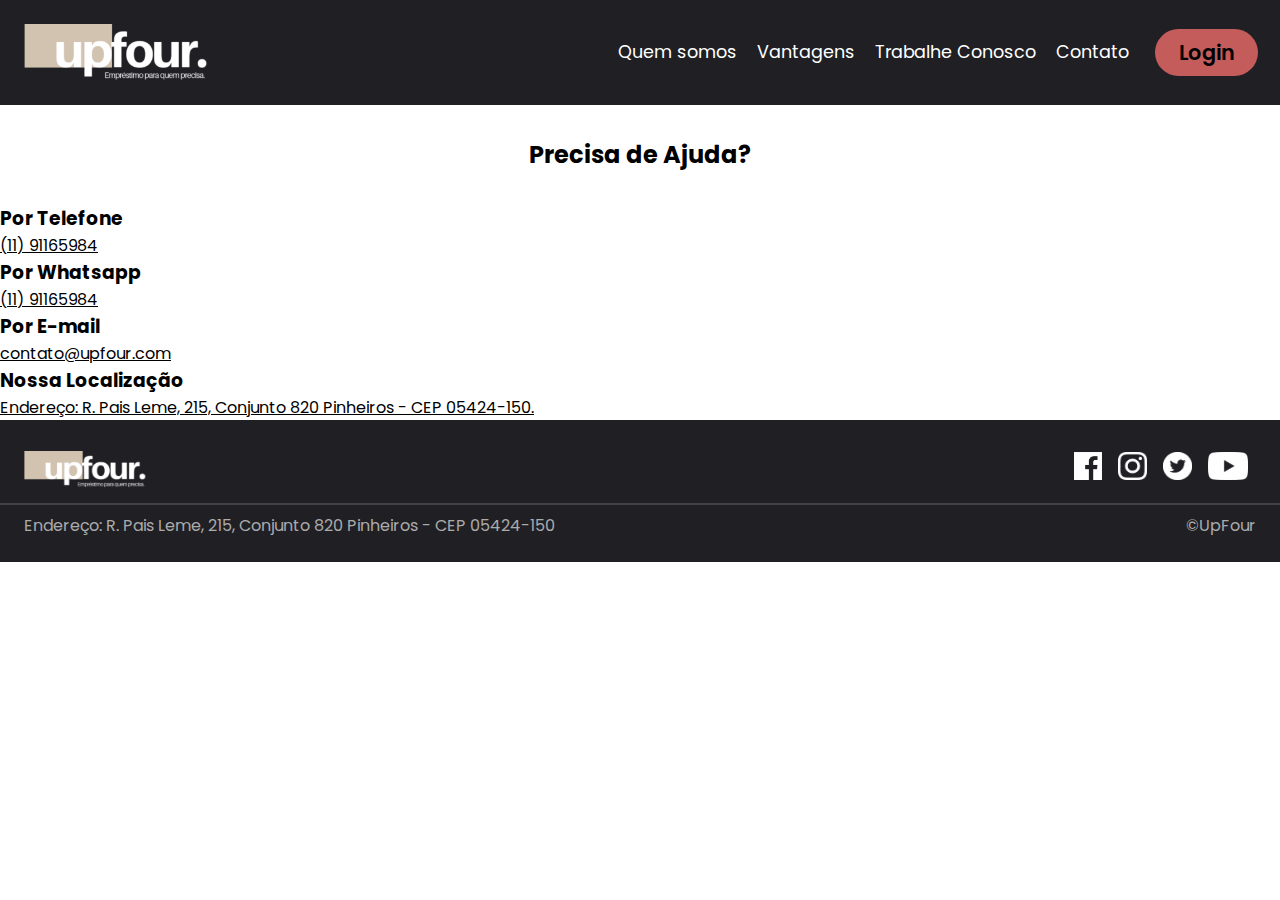
<file: landing-page/contato.html>
<!DOCTYPE html>
<html lang="en">
  <head>
    <meta charset="UTF-8" />
    <meta http-equiv="X-UA-Compatible" content="IE=edge" />
    <meta name="viewport" content="width=device-width, initial-scale=1.0" />
    <link rel="stylesheet" type="text/css" href="vantagens.css" />
    <link rel="stylesheet" media="(max-width: 420px)" href="contato.css" />
    <style>
      @import url("https://fonts.googleapis.com/css2?family=Poppins:wght@500&display=swap");
    </style>
    <title>Contato</title>
  </head>
  <body>
    <header>
      <img src="./imagens/logo-pequeno.png" alt="Logo upfour" id="logo-header">
      <nav>
          <div id="links-menu">
              <a href="sobre.html">Quem somos</a>
              <a href="">Vantagens</a>
              <a href="">Trabalhe Conosco</a>
              <a href="">Contato</a>
          </div>

          <a href="login-cadastro.html" id="botao-login">
              <button class="botao-geral"> Login </button>
          </a>
      </nav>
  </header>

  <div class="main-container">
    <h2>Precisa de Ajuda?</h2>

    <div class="container">

      <div id="telefone">
          <h3>Por Telefone</h3>
            <p><u>(11) 91165984</u></p>
         </div>

      <div id="whatsapp">
          <h3>Por Whatsapp</h3>
            <p><u>(11) 91165984</u></p>
      </div>

      <div id="email">
          <h3>Por E-mail</h3>
            <p><u>contato@upfour.com</u></p>
      </div>

      <div id="localizacao">
          <h3>Nossa Localização</h3>
            <p><u>Endereço: R. Pais Leme, 215, Conjunto 820 Pinheiros - CEP 05424-150.</u></p>
      </div>
      </div>

      </div>


  <footer>
    <section>
        <img src="./imagens/logo-pequeno.png" alt="Logo UpFour" id="logo-rodape">
        <div id="rodape-redes-sociais">
            <a href="https://www.facebook.com/" target="_blank">
                <img src="./imagens/facebook.png" alt="Icone facebook">
            </a>
            <a href="https://www.instagram.com/" target="_blank">
                <img src="./imagens/instagram.png" alt="icone instagram">
            </a>
            <a href="https://twitter.com/" target="_blank">
                <img src="./imagens/twitter.png" alt="icone twitter">
            </a>
            <a href="https://www.youtube.com/?hl=pt&gl=BR" target="_blank">
                <img src="./imagens/youtube.png" alt="icone youtube">
            </a>
        </div>
    </section>

    <section>
        <p>Endereço: R. Pais Leme, 215, Conjunto 820 Pinheiros - CEP 05424-150</p>
        <p>&copy;UpFour</p>
    </section>
</footer>
    
</body>
</html>
</file>
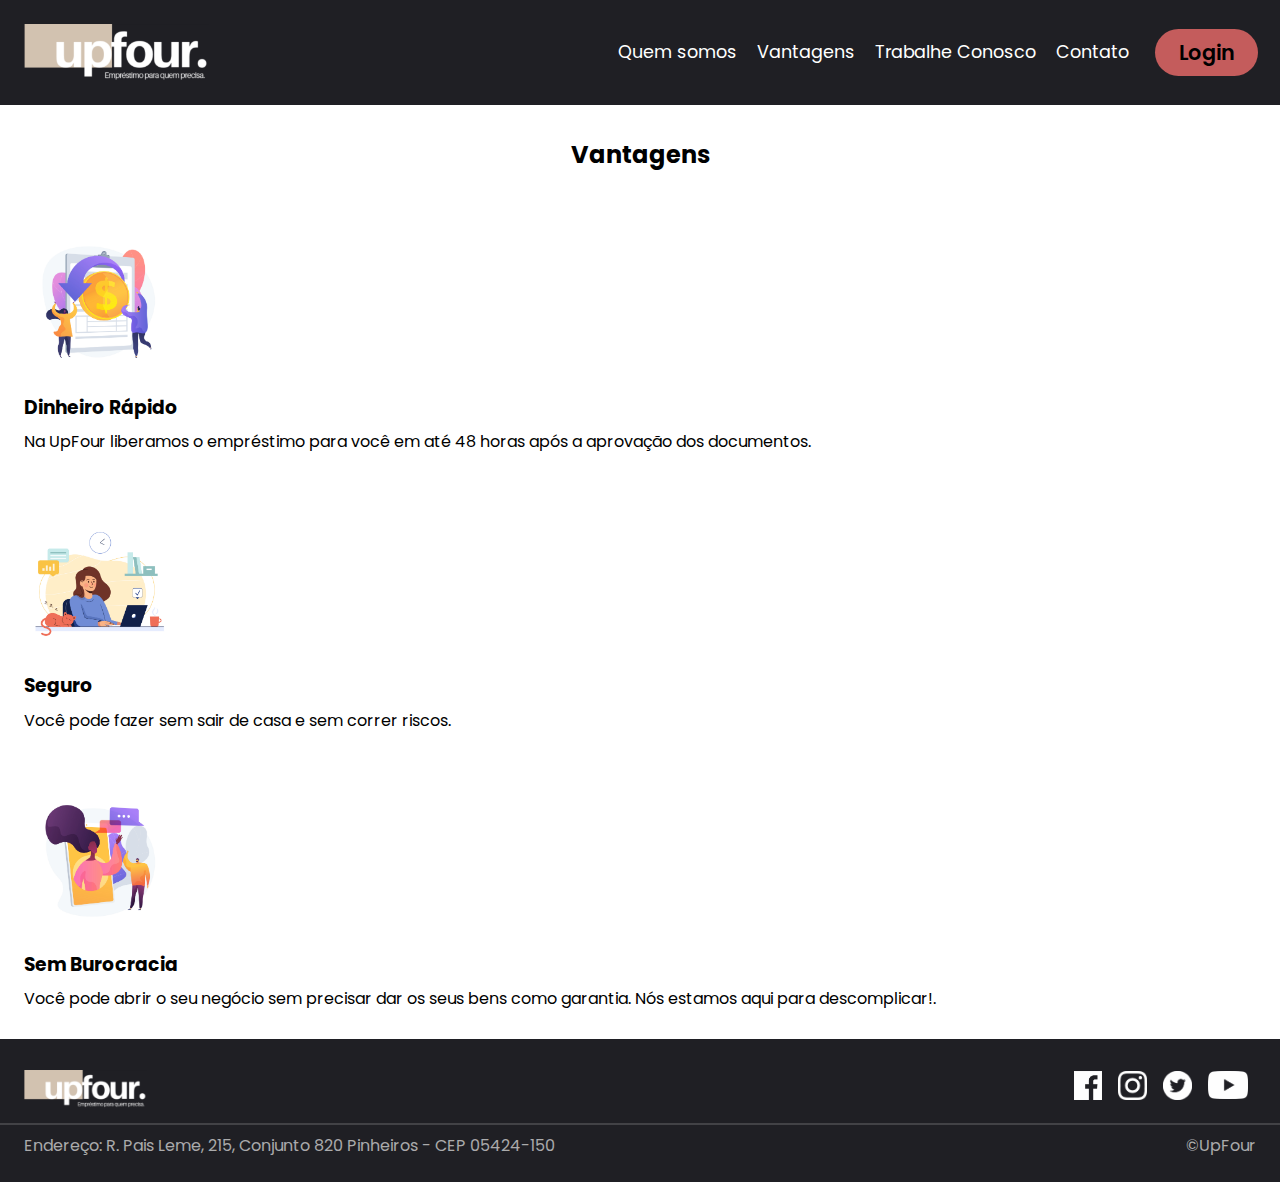
<file: landing-page/vantagens.html>
<!DOCTYPE html>
<html lang="en">
  <head>
    <meta charset="UTF-8" />
    <meta http-equiv="X-UA-Compatible" content="IE=edge" />
    <meta name="viewport" content="width=device-width, initial-scale=1.0" />
    <link rel="stylesheet" type="text/css" href="vantagens.css" />
    <link rel="stylesheet" media="(max-width: 420px)" href="vantagens.css" />
    <style>
      @import url("https://fonts.googleapis.com/css2?family=Poppins:wght@500&display=swap");
    </style>
    <title>Vantagens</title>
  </head>
  <body>
    
  <header>
    <img src="./imagens/logo-pequeno.png" alt="Logo upfour" id="logo-header">
    <nav>
        <div id="links-menu">
            <a href="sobre.html">Quem somos</a>
            <a href="">Vantagens</a>
            <a href="">Trabalhe Conosco</a>
            <a href="">Contato</a>
        </div>

        <a href="login-cadastro.html" id="botao-login">
            <button class="botao-geral"> Login </button>
        </a>
    </nav>
</header>

<div class="main-container">
  <h2>Vantagens</h2>

  <div id="card1">
    
      <img src="./imagens/Wavy_Tech-03_Single-09.jpg" alt="Cartao e contrato" width="150" height="150"/>
  
    <div>
      <h3>Dinheiro Rápido</h3>
    </div>
    <div>
        <p>Na UpFour liberamos o empréstimo para você em até 48 horas após a aprovação dos documentos.</p>
    </div>
  </div>

  <div id="card2">
    
      <img src="./imagens/Work_from_home.jpg" alt="trabalhando em casa" width="150" height="150"/>
    
    <div>
      <h3>Seguro</h3>
      <p>Você pode fazer sem sair de casa e sem correr riscos.</p>
    </div>
  </div>  

  <div id="card3">
    
      <img src="./imagens/Wavy_Ppl-02_Single-11.jpg" alt="" width="150" height="150"/>
    
      <div>
        <h3>Sem Burocracia</h3>
      <p>Você pode abrir o seu negócio sem precisar dar os seus bens como garantia.
        Nós estamos aqui para descomplicar!.</p>
      </div>
  </div>  

  </div>
</div>

<footer>
  <section>
      <img src="./imagens/logo-pequeno.png" alt="Logo UpFour" id="logo-rodape">
      <div id="rodape-redes-sociais">
          <a href="https://www.facebook.com/" target="_blank">
              <img src="./imagens/facebook.png" alt="Icone facebook">
          </a>
          <a href="https://www.instagram.com/" target="_blank">
              <img src="./imagens/instagram.png" alt="icone instagram">
          </a>
          <a href="https://twitter.com/" target="_blank">
              <img src="./imagens/twitter.png" alt="icone twitter">
          </a>
          <a href="https://www.youtube.com/?hl=pt&gl=BR" target="_blank">
              <img src="./imagens/youtube.png" alt="icone youtube">
          </a>
      </div>
  </section>

  <section>
      <p>Endereço: R. Pais Leme, 215, Conjunto 820 Pinheiros - CEP 05424-150</p>
      <p>&copy;UpFour</p>
  </section>
</footer>
  </body>
</html>
</file>
<file: landing-page/vantagens.css>
* {
    font-family:'poppins', sans-serif;
    box-sizing: border-box;
    margin: 0;
    padding: 0;
}



header {
    background-color: #1F1F24;
    display: flex;
    justify-content: space-between;
    align-items: center;
    padding: 1.5rem;
}

#links-menu a {
    padding: 0.5rem 0.5rem;
    font-size: 1.1rem;
    text-decoration: none;
    color: white;
}

#links-menu a:hover {
    background-color: rgba(255, 255, 255, 0.226);
    border-radius: 2px;
}

#botao-login {
    margin-left: 1rem;
}

header nav {
    display: flex;
    align-items: center;
}

header button {
    background-color: #C45C5C;
    font-size: 1.3rem;
    font-weight: 600;
    border: none;
    padding: 0.5rem 1.5rem;
    border-radius: 2rem;
    outline: none;
    margin: 2%;
}

header button:hover {
    padding: 0.4rem 1.38rem;
    color: #C45C5C;
    border: 2px #C45C5C solid;
    background-color: #c45c5c00;
}

header button:active {
    border-color: white;
    color: white;
}

header img {
    width: 15%;
}

h2 {
    padding-bottom: 2rem;
    padding-top: 2rem;
    text-align: center;
}

#card1 {
    padding: 1.5rem 3rem 1.5rem 1.5rem;
    line-height: 2;
}

    
    
#card2 {
    padding: 1.5rem 3rem 1.5rem 1.5rem;
    line-height: 2;
}

#card3 {
    padding: 1.5rem 3rem 1.5rem 1.5rem;
    line-height: 2;
}







footer {
    background-color: #1F1F24;
    color: rgba(255, 255, 255, 0.63);
}

footer section:first-child {
    display: flex;
    justify-content: space-between;
    align-items: center;
    padding: 1.5rem 1.5rem 0.5rem 1.5rem;
}

footer section:last-child {
    display: flex;
    justify-content: space-between;
    align-items: center;
    padding: 0.5rem 1.5rem 1.5rem 1.5rem;
    border-top: 2px rgba(255, 255, 255, 0.158) solid;
}

#logo-rodape {
    width: 10%;
    height: 80%;
}

#rodape-redes-sociais {
    display: flex;
    justify-content: center;
    align-items: center;
}

#rodape-redes-sociais a {
    margin: 0.5rem;
}

footer a:last-child img {
    width: 2.5rem;
}

footer a img {
    width: 1.8rem;
}

/* ===================
==== responsividade ==
====================== */

@media screen and (max-device-width: 420px) {
}
</file>
<file: landing-page/contato.css>
* {
    font-family:'poppins', sans-serif;
    box-sizing: border-box;
    margin: 0;
    padding: 0;
}


    /* cabeçalho */
    header {
        background-color: #1F1F24;
        display: flex;
        justify-content: space-between;
        align-items: center;
        padding: 1.5rem;
    }
    
    #links-menu a {
        padding: 0.5rem 0.5rem;
        font-size: 1.1rem;
        text-decoration: none;
        color: white;
    }
    
    #links-menu a:hover {
        background-color: rgba(255, 255, 255, 0.226);
        border-radius: 2px;
    }
    
    #botao-login {
        margin-left: 1rem;
    }
    
    header nav {
        display: flex;
        align-items: center;
    }
    
    header button {
        background-color: #C45C5C;
        font-size: 1.3rem;
        font-weight: 600;
        border: none;
        padding: 0.5rem 1.5rem;
        border-radius: 2rem;
        outline: none;
        margin: 2%;
    }
    
    header button:hover {
        padding: 0.4rem 1.38rem;
        color: #C45C5C;
        border: 2px #C45C5C solid;
        background-color: #c45c5c00;
    }
    
    header button:active {
        border-color: white;
        color: white;
    }
    
    header img {
        width: 15%;
    }
    

     #main-container {
        padding-bottom: 3rem;
    }

    h2 {
        color: #C45C5C;
        padding-bottom: 2rem;
        padding-top: 2rem;
        padding-left: 1.5rem;
    }

    .container {
        margin-bottom: 4rem;
    
    }

  

    #telefone {
        background-color: #d9c7b857;
        padding: 1.5rem 3rem 1.5rem 1.5rem;
        margin-bottom: 1rem;
    }

    #whatsapp {
        background-color: #d9c7b857;
        padding: 1.5rem 3rem 1.5rem 1.5rem;
        margin-bottom: 1rem;
    }

    #email {
        background-color: #d9c7b857;
        padding: 1.5rem 3rem 1.5rem 1.5rem;
        margin-bottom: 1rem;
    }

    #localizacao {
        background-color: #d9c7b857;
        padding: 1.5rem 3rem 2rem 1.5rem;
        margin-bottom: 1rem;
    }



    /* footer  */

    footer {
        background-color: #1F1F24;
        color: rgba(255, 255, 255, 0.63);
    }
    
    footer section:first-child {
        display: flex;
        justify-content: space-between;
        align-items: center;
        padding: 1.5rem 1.5rem 0.5rem 1.5rem;
    }
    
    footer section:last-child {
        display: flex;
        justify-content: space-between;
        align-items: center;
        padding: 0.5rem 1.5rem 1.5rem 1.5rem;
        border-top: 2px rgba(255, 255, 255, 0.158) solid;
    }
    
    #logo-rodape {
        width: 10%;
        height: 80%;
    }
    
    #rodape-redes-sociais {
        display: flex;
        justify-content: center;
        align-items: center;
    }
    
    #rodape-redes-sociais a {
        margin: 0.5rem;
    }
    
    footer a:last-child img {
        width: 2.5rem;
    }
    
    footer a img {
        width: 1.8rem;
    }
    
    /* ===================
    ==== responsividade ==
    ====================== */
    
    @media screen and (max-device-width: 420px) {
    }
</file>
